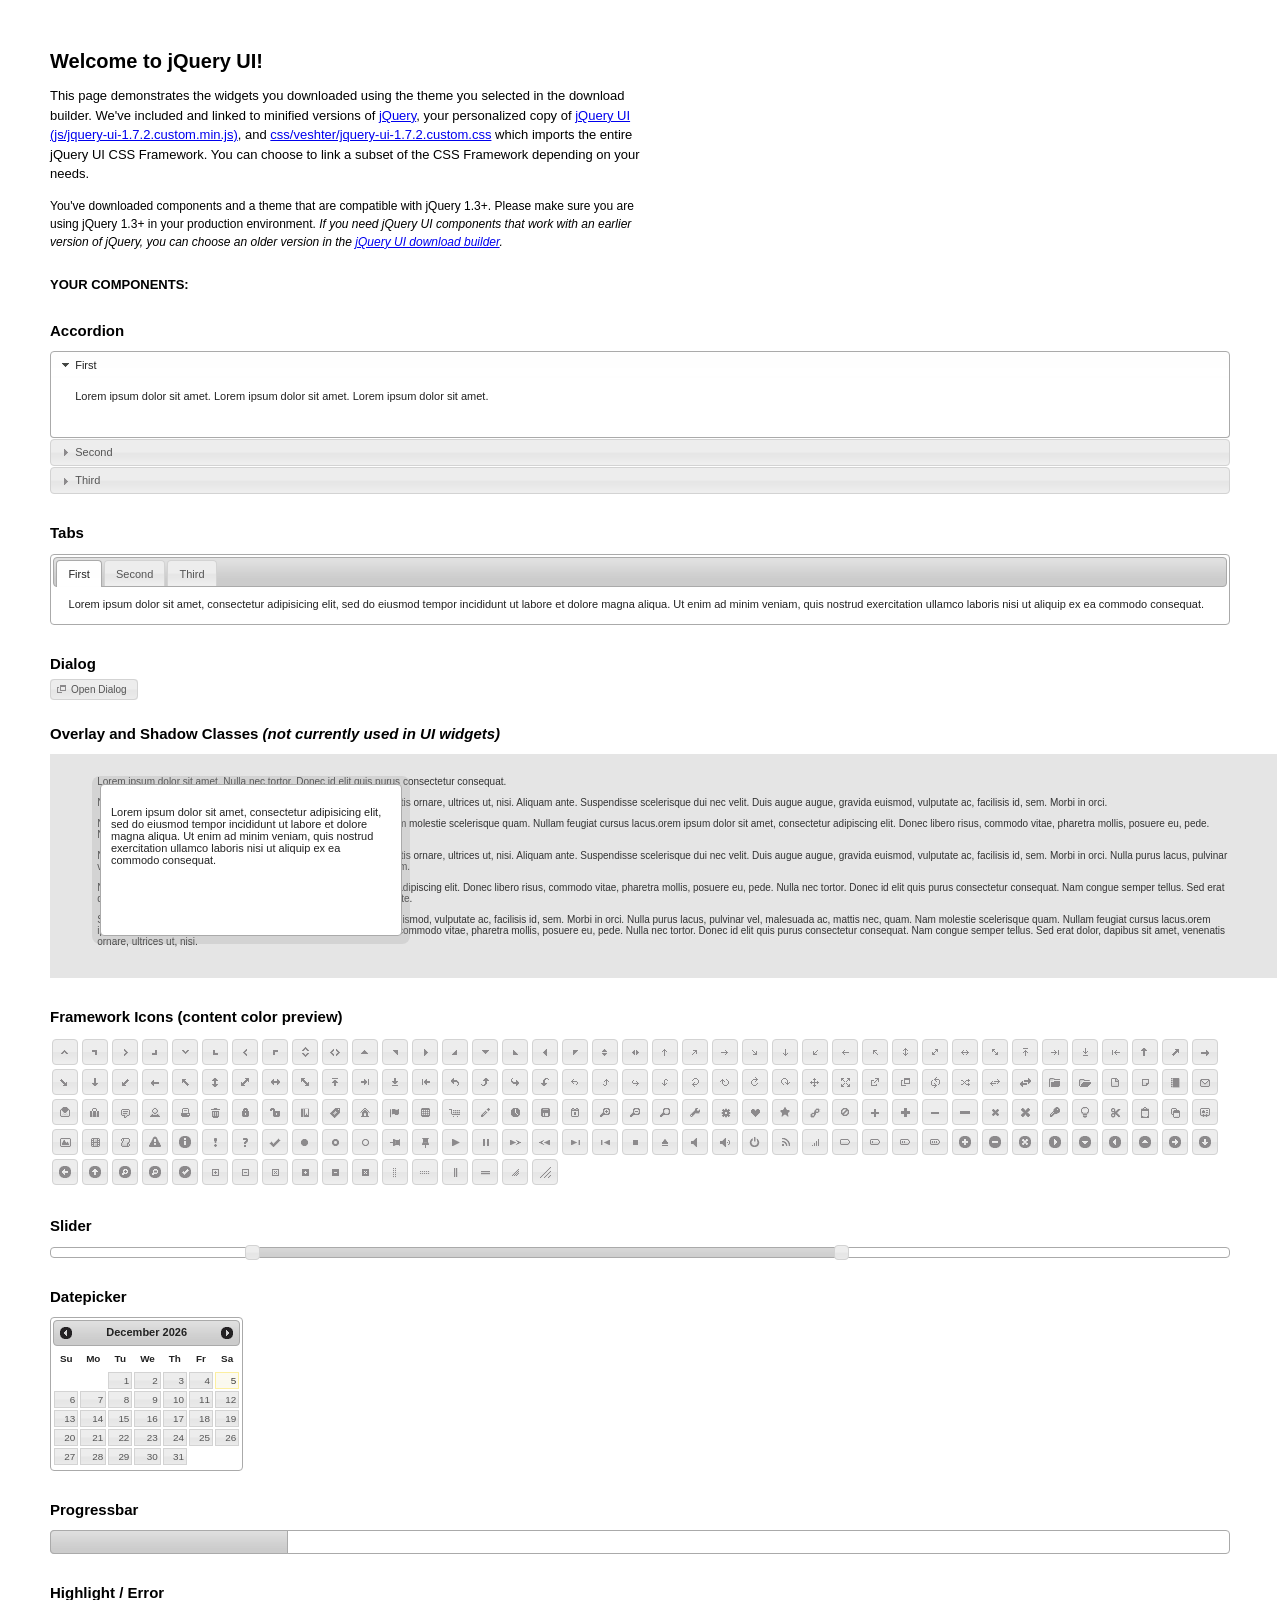
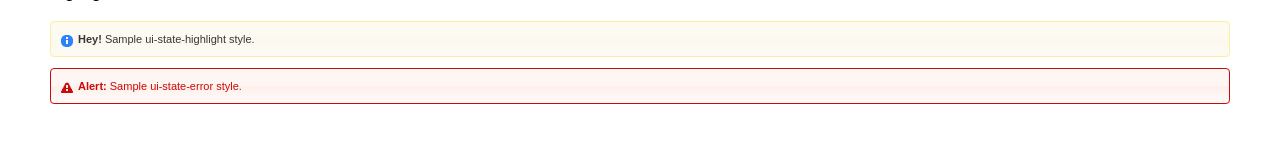
<file: default/ftp/content/static/jqueryUI/1.7.2/index.html>
<!DOCTYPE html>
<html>
	<head>
		<meta http-equiv="Content-Type" content="text/html; charset=iso-8859-1" />
		<title>jQuery UI Example Page</title>
		<link type="text/css" href="css/veshter/ui.jquery.css" rel="stylesheet" />	
		<script type="text/javascript" src="../../jquery-1.3.2.js"></script>
		<script type="text/javascript" src="ui.jquery.js"></script>
		<script type="text/javascript">
			$(function(){

				// Accordion
				$("#accordion").accordion({ header: "h3" });
	
				// Tabs
				$('#tabs').tabs();
	

				// Dialog			
				$('#dialog').dialog({
					autoOpen: false,
					width: 600,
					buttons: {
						"Ok": function() { 
							$(this).dialog("close"); 
						}, 
						"Cancel": function() { 
							$(this).dialog("close"); 
						} 
					}
				});
				
				// Dialog Link
				$('#dialog_link').click(function(){
					$('#dialog').dialog('open');
					return false;
				});

				// Datepicker
				$('#datepicker').datepicker({
					inline: true
				});
				
				// Slider
				$('#slider').slider({
					range: true,
					values: [17, 67]
				});
				
				// Progressbar
				$("#progressbar").progressbar({
					value: 20 
				});
				
				//hover states on the static widgets
				$('#dialog_link, ul#icons li').hover(
					function() { $(this).addClass('ui-state-hover'); }, 
					function() { $(this).removeClass('ui-state-hover'); }
				);
				
			});
		</script>
		<style type="text/css">
			/*demo page css*/
			body{ font: 62.5% "Trebuchet MS", sans-serif; margin: 50px;}
			.demoHeaders { margin-top: 2em; }
			#dialog_link {padding: .4em 1em .4em 20px;text-decoration: none;position: relative;}
			#dialog_link span.ui-icon {margin: 0 5px 0 0;position: absolute;left: .2em;top: 50%;margin-top: -8px;}
			ul#icons {margin: 0; padding: 0;}
			ul#icons li {margin: 2px; position: relative; padding: 4px 0; cursor: pointer; float: left;  list-style: none;}
			ul#icons span.ui-icon {float: left; margin: 0 4px;}
		</style>	
	</head>
	<body>
	<h1>Welcome to jQuery UI!</h1>
	<p style="font-size: 1.3em; line-height: 1.5; margin: 1em 0; width: 50%;">This page demonstrates the widgets you downloaded using the theme you selected in the download builder. We've included and linked to minified versions of <a href="js/jquery-1.4.2.min.js">jQuery</a>, your personalized copy of <a href="js/jquery-ui-1.7.2.custom.min.js">jQuery UI (js/jquery-ui-1.7.2.custom.min.js)</a>, and <a href="css/veshter/jquery-ui-1.7.2.custom.css">css/veshter/jquery-ui-1.7.2.custom.css</a> which imports the entire jQuery UI CSS Framework. You can choose to link a subset of the CSS Framework depending on your needs. </p>
	<p style="font-size: 1.2em; line-height: 1.5; margin: 1em 0; width: 50%;">You've downloaded components and a theme that are compatible with jQuery 1.3+. Please make sure you are using jQuery 1.3+ in your production environment. <em>If you need jQuery UI components that work with an earlier version of jQuery, you can choose an older version in the <a href="http://jqueryui.com/download">jQuery UI download builder</a>.</em></p>	

	<p style="font-weight: bold; margin: 2em 0 1em; font-size: 1.3em;">YOUR COMPONENTS:</p>
		
		<!-- Accordion -->
		<h2 class="demoHeaders">Accordion</h2>
		<div id="accordion">
			<div>
				<h3><a href="#">First</a></h3>
				<div>Lorem ipsum dolor sit amet. Lorem ipsum dolor sit amet. Lorem ipsum dolor sit amet.</div>
			</div>
			<div>
				<h3><a href="#">Second</a></h3>
				<div>Phasellus mattis tincidunt nibh.</div>
			</div>
			<div>
				<h3><a href="#">Third</a></h3>
				<div>Nam dui erat, auctor a, dignissim quis.</div>
			</div>
		</div>
	
		<!-- Tabs -->
		<h2 class="demoHeaders">Tabs</h2>
		<div id="tabs">
			<ul>
				<li><a href="#tabs-1">First</a></li>
				<li><a href="#tabs-2">Second</a></li>
				<li><a href="#tabs-3">Third</a></li>
			</ul>
			<div id="tabs-1">Lorem ipsum dolor sit amet, consectetur adipisicing elit, sed do eiusmod tempor incididunt ut labore et dolore magna aliqua. Ut enim ad minim veniam, quis nostrud exercitation ullamco laboris nisi ut aliquip ex ea commodo consequat.</div>
			<div id="tabs-2">Phasellus mattis tincidunt nibh. Cras orci urna, blandit id, pretium vel, aliquet ornare, felis. Maecenas scelerisque sem non nisl. Fusce sed lorem in enim dictum bibendum.</div>
			<div id="tabs-3">Nam dui erat, auctor a, dignissim quis, sollicitudin eu, felis. Pellentesque nisi urna, interdum eget, sagittis et, consequat vestibulum, lacus. Mauris porttitor ullamcorper augue.</div>
		</div>
	
		<!-- Dialog NOTE: Dialog is not generated by UI in this demo so it can be visually styled in themeroller-->
		<h2 class="demoHeaders">Dialog</h2>
		<p><a href="#" id="dialog_link" class="ui-state-default ui-corner-all"><span class="ui-icon ui-icon-newwin"></span>Open Dialog</a></p>
		
		
		<h2 class="demoHeaders">Overlay and Shadow Classes <em>(not currently used in UI widgets)</em></h2>
		<div style="position: relative; width: 96%; height: 200px; padding:1% 4%; overflow:hidden;" class="fakewindowcontain">
			<p>Lorem ipsum dolor sit amet,  Nulla nec tortor. Donec id elit quis purus consectetur consequat. </p><p>Nam congue semper tellus. Sed erat dolor, dapibus sit amet, venenatis ornare, ultrices ut, nisi. Aliquam ante. Suspendisse scelerisque dui nec velit. Duis augue augue, gravida euismod, vulputate ac, facilisis id, sem. Morbi in orci. </p><p>Nulla purus lacus, pulvinar vel, malesuada ac, mattis nec, quam. Nam molestie scelerisque quam. Nullam feugiat cursus lacus.orem ipsum dolor sit amet, consectetur adipiscing elit. Donec libero risus, commodo vitae, pharetra mollis, posuere eu, pede. Nulla nec tortor. Donec id elit quis purus consectetur consequat. </p><p>Nam congue semper tellus. Sed erat dolor, dapibus sit amet, venenatis ornare, ultrices ut, nisi. Aliquam ante. Suspendisse scelerisque dui nec velit. Duis augue augue, gravida euismod, vulputate ac, facilisis id, sem. Morbi in orci. Nulla purus lacus, pulvinar vel, malesuada ac, mattis nec, quam. Nam molestie scelerisque quam. </p><p>Nullam feugiat cursus lacus.orem ipsum dolor sit amet, consectetur adipiscing elit. Donec libero risus, commodo vitae, pharetra mollis, posuere eu, pede. Nulla nec tortor. Donec id elit quis purus consectetur consequat. Nam congue semper tellus. Sed erat dolor, dapibus sit amet, venenatis ornare, ultrices ut, nisi. Aliquam ante. </p><p>Suspendisse scelerisque dui nec velit. Duis augue augue, gravida euismod, vulputate ac, facilisis id, sem. Morbi in orci. Nulla purus lacus, pulvinar vel, malesuada ac, mattis nec, quam. Nam molestie scelerisque quam. Nullam feugiat cursus lacus.orem ipsum dolor sit amet, consectetur adipiscing elit. Donec libero risus, commodo vitae, pharetra mollis, posuere eu, pede. Nulla nec tortor. Donec id elit quis purus consectetur consequat. Nam congue semper tellus. Sed erat dolor, dapibus sit amet, venenatis ornare, ultrices ut, nisi. </p>
			
			<!-- ui-dialog -->
			<div class="ui-overlay"><div class="ui-widget-overlay"></div><div class="ui-widget-shadow ui-corner-all" style="width: 302px; height: 152px; position: absolute; left: 50px; top: 30px;"></div></div>
			<div style="position: absolute; width: 280px; height: 130px;left: 50px; top: 30px; padding: 10px;" class="ui-widget ui-widget-content ui-corner-all">
				<div class="ui-dialog-content ui-widget-content" style="background: none; border: 0;">
					<p>Lorem ipsum dolor sit amet, consectetur adipisicing elit, sed do eiusmod tempor incididunt ut labore et dolore magna aliqua. Ut enim ad minim veniam, quis nostrud exercitation ullamco laboris nisi ut aliquip ex ea commodo consequat.</p>
				</div>
			</div>
		
		</div>

		
		<!-- ui-dialog -->
		<div id="dialog" title="Dialog Title">
			<p>Lorem ipsum dolor sit amet, consectetur adipisicing elit, sed do eiusmod tempor incididunt ut labore et dolore magna aliqua. Ut enim ad minim veniam, quis nostrud exercitation ullamco laboris nisi ut aliquip ex ea commodo consequat.</p>
		</div>
			
				
				
		<h2 class="demoHeaders">Framework Icons (content color preview)</h2>
		<ul id="icons" class="ui-widget ui-helper-clearfix">
		
		<li class="ui-state-default ui-corner-all" title=".ui-icon-carat-1-n"><span class="ui-icon ui-icon-carat-1-n"></span></li>
		<li class="ui-state-default ui-corner-all" title=".ui-icon-carat-1-ne"><span class="ui-icon ui-icon-carat-1-ne"></span></li>
		<li class="ui-state-default ui-corner-all" title=".ui-icon-carat-1-e"><span class="ui-icon ui-icon-carat-1-e"></span></li>
		
		<li class="ui-state-default ui-corner-all" title=".ui-icon-carat-1-se"><span class="ui-icon ui-icon-carat-1-se"></span></li>
		<li class="ui-state-default ui-corner-all" title=".ui-icon-carat-1-s"><span class="ui-icon ui-icon-carat-1-s"></span></li>
		<li class="ui-state-default ui-corner-all" title=".ui-icon-carat-1-sw"><span class="ui-icon ui-icon-carat-1-sw"></span></li>
		<li class="ui-state-default ui-corner-all" title=".ui-icon-carat-1-w"><span class="ui-icon ui-icon-carat-1-w"></span></li>
		<li class="ui-state-default ui-corner-all" title=".ui-icon-carat-1-nw"><span class="ui-icon ui-icon-carat-1-nw"></span></li>
		<li class="ui-state-default ui-corner-all" title=".ui-icon-carat-2-n-s"><span class="ui-icon ui-icon-carat-2-n-s"></span></li>
		<li class="ui-state-default ui-corner-all" title=".ui-icon-carat-2-e-w"><span class="ui-icon ui-icon-carat-2-e-w"></span></li>
		<li class="ui-state-default ui-corner-all" title=".ui-icon-triangle-1-n"><span class="ui-icon ui-icon-triangle-1-n"></span></li>
		<li class="ui-state-default ui-corner-all" title=".ui-icon-triangle-1-ne"><span class="ui-icon ui-icon-triangle-1-ne"></span></li>
		
		<li class="ui-state-default ui-corner-all" title=".ui-icon-triangle-1-e"><span class="ui-icon ui-icon-triangle-1-e"></span></li>
		<li class="ui-state-default ui-corner-all" title=".ui-icon-triangle-1-se"><span class="ui-icon ui-icon-triangle-1-se"></span></li>
		<li class="ui-state-default ui-corner-all" title=".ui-icon-triangle-1-s"><span class="ui-icon ui-icon-triangle-1-s"></span></li>
		<li class="ui-state-default ui-corner-all" title=".ui-icon-triangle-1-sw"><span class="ui-icon ui-icon-triangle-1-sw"></span></li>
		<li class="ui-state-default ui-corner-all" title=".ui-icon-triangle-1-w"><span class="ui-icon ui-icon-triangle-1-w"></span></li>
		<li class="ui-state-default ui-corner-all" title=".ui-icon-triangle-1-nw"><span class="ui-icon ui-icon-triangle-1-nw"></span></li>
		<li class="ui-state-default ui-corner-all" title=".ui-icon-triangle-2-n-s"><span class="ui-icon ui-icon-triangle-2-n-s"></span></li>
		<li class="ui-state-default ui-corner-all" title=".ui-icon-triangle-2-e-w"><span class="ui-icon ui-icon-triangle-2-e-w"></span></li>
		<li class="ui-state-default ui-corner-all" title=".ui-icon-arrow-1-n"><span class="ui-icon ui-icon-arrow-1-n"></span></li>
		
		<li class="ui-state-default ui-corner-all" title=".ui-icon-arrow-1-ne"><span class="ui-icon ui-icon-arrow-1-ne"></span></li>
		<li class="ui-state-default ui-corner-all" title=".ui-icon-arrow-1-e"><span class="ui-icon ui-icon-arrow-1-e"></span></li>
		<li class="ui-state-default ui-corner-all" title=".ui-icon-arrow-1-se"><span class="ui-icon ui-icon-arrow-1-se"></span></li>
		<li class="ui-state-default ui-corner-all" title=".ui-icon-arrow-1-s"><span class="ui-icon ui-icon-arrow-1-s"></span></li>
		<li class="ui-state-default ui-corner-all" title=".ui-icon-arrow-1-sw"><span class="ui-icon ui-icon-arrow-1-sw"></span></li>
		<li class="ui-state-default ui-corner-all" title=".ui-icon-arrow-1-w"><span class="ui-icon ui-icon-arrow-1-w"></span></li>
		<li class="ui-state-default ui-corner-all" title=".ui-icon-arrow-1-nw"><span class="ui-icon ui-icon-arrow-1-nw"></span></li>
		<li class="ui-state-default ui-corner-all" title=".ui-icon-arrow-2-n-s"><span class="ui-icon ui-icon-arrow-2-n-s"></span></li>
		<li class="ui-state-default ui-corner-all" title=".ui-icon-arrow-2-ne-sw"><span class="ui-icon ui-icon-arrow-2-ne-sw"></span></li>
		
		<li class="ui-state-default ui-corner-all" title=".ui-icon-arrow-2-e-w"><span class="ui-icon ui-icon-arrow-2-e-w"></span></li>
		<li class="ui-state-default ui-corner-all" title=".ui-icon-arrow-2-se-nw"><span class="ui-icon ui-icon-arrow-2-se-nw"></span></li>
		<li class="ui-state-default ui-corner-all" title=".ui-icon-arrowstop-1-n"><span class="ui-icon ui-icon-arrowstop-1-n"></span></li>
		<li class="ui-state-default ui-corner-all" title=".ui-icon-arrowstop-1-e"><span class="ui-icon ui-icon-arrowstop-1-e"></span></li>
		<li class="ui-state-default ui-corner-all" title=".ui-icon-arrowstop-1-s"><span class="ui-icon ui-icon-arrowstop-1-s"></span></li>
		<li class="ui-state-default ui-corner-all" title=".ui-icon-arrowstop-1-w"><span class="ui-icon ui-icon-arrowstop-1-w"></span></li>
		<li class="ui-state-default ui-corner-all" title=".ui-icon-arrowthick-1-n"><span class="ui-icon ui-icon-arrowthick-1-n"></span></li>
		<li class="ui-state-default ui-corner-all" title=".ui-icon-arrowthick-1-ne"><span class="ui-icon ui-icon-arrowthick-1-ne"></span></li>
		<li class="ui-state-default ui-corner-all" title=".ui-icon-arrowthick-1-e"><span class="ui-icon ui-icon-arrowthick-1-e"></span></li>
		
		<li class="ui-state-default ui-corner-all" title=".ui-icon-arrowthick-1-se"><span class="ui-icon ui-icon-arrowthick-1-se"></span></li>
		<li class="ui-state-default ui-corner-all" title=".ui-icon-arrowthick-1-s"><span class="ui-icon ui-icon-arrowthick-1-s"></span></li>
		<li class="ui-state-default ui-corner-all" title=".ui-icon-arrowthick-1-sw"><span class="ui-icon ui-icon-arrowthick-1-sw"></span></li>
		<li class="ui-state-default ui-corner-all" title=".ui-icon-arrowthick-1-w"><span class="ui-icon ui-icon-arrowthick-1-w"></span></li>
		<li class="ui-state-default ui-corner-all" title=".ui-icon-arrowthick-1-nw"><span class="ui-icon ui-icon-arrowthick-1-nw"></span></li>
		<li class="ui-state-default ui-corner-all" title=".ui-icon-arrowthick-2-n-s"><span class="ui-icon ui-icon-arrowthick-2-n-s"></span></li>
		<li class="ui-state-default ui-corner-all" title=".ui-icon-arrowthick-2-ne-sw"><span class="ui-icon ui-icon-arrowthick-2-ne-sw"></span></li>
		<li class="ui-state-default ui-corner-all" title=".ui-icon-arrowthick-2-e-w"><span class="ui-icon ui-icon-arrowthick-2-e-w"></span></li>
		<li class="ui-state-default ui-corner-all" title=".ui-icon-arrowthick-2-se-nw"><span class="ui-icon ui-icon-arrowthick-2-se-nw"></span></li>
		
		<li class="ui-state-default ui-corner-all" title=".ui-icon-arrowthickstop-1-n"><span class="ui-icon ui-icon-arrowthickstop-1-n"></span></li>
		<li class="ui-state-default ui-corner-all" title=".ui-icon-arrowthickstop-1-e"><span class="ui-icon ui-icon-arrowthickstop-1-e"></span></li>
		<li class="ui-state-default ui-corner-all" title=".ui-icon-arrowthickstop-1-s"><span class="ui-icon ui-icon-arrowthickstop-1-s"></span></li>
		<li class="ui-state-default ui-corner-all" title=".ui-icon-arrowthickstop-1-w"><span class="ui-icon ui-icon-arrowthickstop-1-w"></span></li>
		<li class="ui-state-default ui-corner-all" title=".ui-icon-arrowreturnthick-1-w"><span class="ui-icon ui-icon-arrowreturnthick-1-w"></span></li>
		<li class="ui-state-default ui-corner-all" title=".ui-icon-arrowreturnthick-1-n"><span class="ui-icon ui-icon-arrowreturnthick-1-n"></span></li>
		<li class="ui-state-default ui-corner-all" title=".ui-icon-arrowreturnthick-1-e"><span class="ui-icon ui-icon-arrowreturnthick-1-e"></span></li>
		<li class="ui-state-default ui-corner-all" title=".ui-icon-arrowreturnthick-1-s"><span class="ui-icon ui-icon-arrowreturnthick-1-s"></span></li>
		<li class="ui-state-default ui-corner-all" title=".ui-icon-arrowreturn-1-w"><span class="ui-icon ui-icon-arrowreturn-1-w"></span></li>
		
		<li class="ui-state-default ui-corner-all" title=".ui-icon-arrowreturn-1-n"><span class="ui-icon ui-icon-arrowreturn-1-n"></span></li>
		<li class="ui-state-default ui-corner-all" title=".ui-icon-arrowreturn-1-e"><span class="ui-icon ui-icon-arrowreturn-1-e"></span></li>
		<li class="ui-state-default ui-corner-all" title=".ui-icon-arrowreturn-1-s"><span class="ui-icon ui-icon-arrowreturn-1-s"></span></li>
		<li class="ui-state-default ui-corner-all" title=".ui-icon-arrowrefresh-1-w"><span class="ui-icon ui-icon-arrowrefresh-1-w"></span></li>
		<li class="ui-state-default ui-corner-all" title=".ui-icon-arrowrefresh-1-n"><span class="ui-icon ui-icon-arrowrefresh-1-n"></span></li>
		<li class="ui-state-default ui-corner-all" title=".ui-icon-arrowrefresh-1-e"><span class="ui-icon ui-icon-arrowrefresh-1-e"></span></li>
		<li class="ui-state-default ui-corner-all" title=".ui-icon-arrowrefresh-1-s"><span class="ui-icon ui-icon-arrowrefresh-1-s"></span></li>
		<li class="ui-state-default ui-corner-all" title=".ui-icon-arrow-4"><span class="ui-icon ui-icon-arrow-4"></span></li>
		<li class="ui-state-default ui-corner-all" title=".ui-icon-arrow-4-diag"><span class="ui-icon ui-icon-arrow-4-diag"></span></li>
		
		<li class="ui-state-default ui-corner-all" title=".ui-icon-extlink"><span class="ui-icon ui-icon-extlink"></span></li>
		<li class="ui-state-default ui-corner-all" title=".ui-icon-newwin"><span class="ui-icon ui-icon-newwin"></span></li>
		<li class="ui-state-default ui-corner-all" title=".ui-icon-refresh"><span class="ui-icon ui-icon-refresh"></span></li>
		<li class="ui-state-default ui-corner-all" title=".ui-icon-shuffle"><span class="ui-icon ui-icon-shuffle"></span></li>
		<li class="ui-state-default ui-corner-all" title=".ui-icon-transfer-e-w"><span class="ui-icon ui-icon-transfer-e-w"></span></li>
		<li class="ui-state-default ui-corner-all" title=".ui-icon-transferthick-e-w"><span class="ui-icon ui-icon-transferthick-e-w"></span></li>
		<li class="ui-state-default ui-corner-all" title=".ui-icon-folder-collapsed"><span class="ui-icon ui-icon-folder-collapsed"></span></li>
		<li class="ui-state-default ui-corner-all" title=".ui-icon-folder-open"><span class="ui-icon ui-icon-folder-open"></span></li>
		<li class="ui-state-default ui-corner-all" title=".ui-icon-document"><span class="ui-icon ui-icon-document"></span></li>
		
		<li class="ui-state-default ui-corner-all" title=".ui-icon-document-b"><span class="ui-icon ui-icon-document-b"></span></li>
		<li class="ui-state-default ui-corner-all" title=".ui-icon-note"><span class="ui-icon ui-icon-note"></span></li>
		<li class="ui-state-default ui-corner-all" title=".ui-icon-mail-closed"><span class="ui-icon ui-icon-mail-closed"></span></li>
		<li class="ui-state-default ui-corner-all" title=".ui-icon-mail-open"><span class="ui-icon ui-icon-mail-open"></span></li>
		<li class="ui-state-default ui-corner-all" title=".ui-icon-suitcase"><span class="ui-icon ui-icon-suitcase"></span></li>
		<li class="ui-state-default ui-corner-all" title=".ui-icon-comment"><span class="ui-icon ui-icon-comment"></span></li>
		<li class="ui-state-default ui-corner-all" title=".ui-icon-person"><span class="ui-icon ui-icon-person"></span></li>
		<li class="ui-state-default ui-corner-all" title=".ui-icon-print"><span class="ui-icon ui-icon-print"></span></li>
		<li class="ui-state-default ui-corner-all" title=".ui-icon-trash"><span class="ui-icon ui-icon-trash"></span></li>
		
		<li class="ui-state-default ui-corner-all" title=".ui-icon-locked"><span class="ui-icon ui-icon-locked"></span></li>
		<li class="ui-state-default ui-corner-all" title=".ui-icon-unlocked"><span class="ui-icon ui-icon-unlocked"></span></li>
		<li class="ui-state-default ui-corner-all" title=".ui-icon-bookmark"><span class="ui-icon ui-icon-bookmark"></span></li>
		<li class="ui-state-default ui-corner-all" title=".ui-icon-tag"><span class="ui-icon ui-icon-tag"></span></li>
		<li class="ui-state-default ui-corner-all" title=".ui-icon-home"><span class="ui-icon ui-icon-home"></span></li>
		<li class="ui-state-default ui-corner-all" title=".ui-icon-flag"><span class="ui-icon ui-icon-flag"></span></li>
		<li class="ui-state-default ui-corner-all" title=".ui-icon-calculator"><span class="ui-icon ui-icon-calculator"></span></li>
		<li class="ui-state-default ui-corner-all" title=".ui-icon-cart"><span class="ui-icon ui-icon-cart"></span></li>
		<li class="ui-state-default ui-corner-all" title=".ui-icon-pencil"><span class="ui-icon ui-icon-pencil"></span></li>
		
		<li class="ui-state-default ui-corner-all" title=".ui-icon-clock"><span class="ui-icon ui-icon-clock"></span></li>
		<li class="ui-state-default ui-corner-all" title=".ui-icon-disk"><span class="ui-icon ui-icon-disk"></span></li>
		<li class="ui-state-default ui-corner-all" title=".ui-icon-calendar"><span class="ui-icon ui-icon-calendar"></span></li>
		<li class="ui-state-default ui-corner-all" title=".ui-icon-zoomin"><span class="ui-icon ui-icon-zoomin"></span></li>
		<li class="ui-state-default ui-corner-all" title=".ui-icon-zoomout"><span class="ui-icon ui-icon-zoomout"></span></li>
		<li class="ui-state-default ui-corner-all" title=".ui-icon-search"><span class="ui-icon ui-icon-search"></span></li>
		<li class="ui-state-default ui-corner-all" title=".ui-icon-wrench"><span class="ui-icon ui-icon-wrench"></span></li>
		<li class="ui-state-default ui-corner-all" title=".ui-icon-gear"><span class="ui-icon ui-icon-gear"></span></li>
		<li class="ui-state-default ui-corner-all" title=".ui-icon-heart"><span class="ui-icon ui-icon-heart"></span></li>
		
		<li class="ui-state-default ui-corner-all" title=".ui-icon-star"><span class="ui-icon ui-icon-star"></span></li>
		<li class="ui-state-default ui-corner-all" title=".ui-icon-link"><span class="ui-icon ui-icon-link"></span></li>
		<li class="ui-state-default ui-corner-all" title=".ui-icon-cancel"><span class="ui-icon ui-icon-cancel"></span></li>
		<li class="ui-state-default ui-corner-all" title=".ui-icon-plus"><span class="ui-icon ui-icon-plus"></span></li>
		<li class="ui-state-default ui-corner-all" title=".ui-icon-plusthick"><span class="ui-icon ui-icon-plusthick"></span></li>
		<li class="ui-state-default ui-corner-all" title=".ui-icon-minus"><span class="ui-icon ui-icon-minus"></span></li>
		<li class="ui-state-default ui-corner-all" title=".ui-icon-minusthick"><span class="ui-icon ui-icon-minusthick"></span></li>
		<li class="ui-state-default ui-corner-all" title=".ui-icon-close"><span class="ui-icon ui-icon-close"></span></li>
		<li class="ui-state-default ui-corner-all" title=".ui-icon-closethick"><span class="ui-icon ui-icon-closethick"></span></li>
		
		<li class="ui-state-default ui-corner-all" title=".ui-icon-key"><span class="ui-icon ui-icon-key"></span></li>
		<li class="ui-state-default ui-corner-all" title=".ui-icon-lightbulb"><span class="ui-icon ui-icon-lightbulb"></span></li>
		<li class="ui-state-default ui-corner-all" title=".ui-icon-scissors"><span class="ui-icon ui-icon-scissors"></span></li>
		<li class="ui-state-default ui-corner-all" title=".ui-icon-clipboard"><span class="ui-icon ui-icon-clipboard"></span></li>
		<li class="ui-state-default ui-corner-all" title=".ui-icon-copy"><span class="ui-icon ui-icon-copy"></span></li>
		<li class="ui-state-default ui-corner-all" title=".ui-icon-contact"><span class="ui-icon ui-icon-contact"></span></li>
		<li class="ui-state-default ui-corner-all" title=".ui-icon-image"><span class="ui-icon ui-icon-image"></span></li>
		<li class="ui-state-default ui-corner-all" title=".ui-icon-video"><span class="ui-icon ui-icon-video"></span></li>
		<li class="ui-state-default ui-corner-all" title=".ui-icon-script"><span class="ui-icon ui-icon-script"></span></li>
		<li class="ui-state-default ui-corner-all" title=".ui-icon-alert"><span class="ui-icon ui-icon-alert"></span></li>
		
		<li class="ui-state-default ui-corner-all" title=".ui-icon-info"><span class="ui-icon ui-icon-info"></span></li>
		<li class="ui-state-default ui-corner-all" title=".ui-icon-notice"><span class="ui-icon ui-icon-notice"></span></li>
		<li class="ui-state-default ui-corner-all" title=".ui-icon-help"><span class="ui-icon ui-icon-help"></span></li>
		<li class="ui-state-default ui-corner-all" title=".ui-icon-check"><span class="ui-icon ui-icon-check"></span></li>
		<li class="ui-state-default ui-corner-all" title=".ui-icon-bullet"><span class="ui-icon ui-icon-bullet"></span></li>
		<li class="ui-state-default ui-corner-all" title=".ui-icon-radio-off"><span class="ui-icon ui-icon-radio-off"></span></li>
		<li class="ui-state-default ui-corner-all" title=".ui-icon-radio-on"><span class="ui-icon ui-icon-radio-on"></span></li>
		<li class="ui-state-default ui-corner-all" title=".ui-icon-pin-w"><span class="ui-icon ui-icon-pin-w"></span></li>
		<li class="ui-state-default ui-corner-all" title=".ui-icon-pin-s"><span class="ui-icon ui-icon-pin-s"></span></li>
		<li class="ui-state-default ui-corner-all" title=".ui-icon-play"><span class="ui-icon ui-icon-play"></span></li>
		<li class="ui-state-default ui-corner-all" title=".ui-icon-pause"><span class="ui-icon ui-icon-pause"></span></li>
		
		<li class="ui-state-default ui-corner-all" title=".ui-icon-seek-next"><span class="ui-icon ui-icon-seek-next"></span></li>
		<li class="ui-state-default ui-corner-all" title=".ui-icon-seek-prev"><span class="ui-icon ui-icon-seek-prev"></span></li>
		<li class="ui-state-default ui-corner-all" title=".ui-icon-seek-end"><span class="ui-icon ui-icon-seek-end"></span></li>
		<li class="ui-state-default ui-corner-all" title=".ui-icon-seek-first"><span class="ui-icon ui-icon-seek-first"></span></li>
		<li class="ui-state-default ui-corner-all" title=".ui-icon-stop"><span class="ui-icon ui-icon-stop"></span></li>
		<li class="ui-state-default ui-corner-all" title=".ui-icon-eject"><span class="ui-icon ui-icon-eject"></span></li>
		<li class="ui-state-default ui-corner-all" title=".ui-icon-volume-off"><span class="ui-icon ui-icon-volume-off"></span></li>
		<li class="ui-state-default ui-corner-all" title=".ui-icon-volume-on"><span class="ui-icon ui-icon-volume-on"></span></li>
		<li class="ui-state-default ui-corner-all" title=".ui-icon-power"><span class="ui-icon ui-icon-power"></span></li>
		
		<li class="ui-state-default ui-corner-all" title=".ui-icon-signal-diag"><span class="ui-icon ui-icon-signal-diag"></span></li>
		<li class="ui-state-default ui-corner-all" title=".ui-icon-signal"><span class="ui-icon ui-icon-signal"></span></li>
		<li class="ui-state-default ui-corner-all" title=".ui-icon-battery-0"><span class="ui-icon ui-icon-battery-0"></span></li>
		<li class="ui-state-default ui-corner-all" title=".ui-icon-battery-1"><span class="ui-icon ui-icon-battery-1"></span></li>
		<li class="ui-state-default ui-corner-all" title=".ui-icon-battery-2"><span class="ui-icon ui-icon-battery-2"></span></li>
		<li class="ui-state-default ui-corner-all" title=".ui-icon-battery-3"><span class="ui-icon ui-icon-battery-3"></span></li>
		<li class="ui-state-default ui-corner-all" title=".ui-icon-circle-plus"><span class="ui-icon ui-icon-circle-plus"></span></li>
		<li class="ui-state-default ui-corner-all" title=".ui-icon-circle-minus"><span class="ui-icon ui-icon-circle-minus"></span></li>
		<li class="ui-state-default ui-corner-all" title=".ui-icon-circle-close"><span class="ui-icon ui-icon-circle-close"></span></li>
		
		<li class="ui-state-default ui-corner-all" title=".ui-icon-circle-triangle-e"><span class="ui-icon ui-icon-circle-triangle-e"></span></li>
		<li class="ui-state-default ui-corner-all" title=".ui-icon-circle-triangle-s"><span class="ui-icon ui-icon-circle-triangle-s"></span></li>
		<li class="ui-state-default ui-corner-all" title=".ui-icon-circle-triangle-w"><span class="ui-icon ui-icon-circle-triangle-w"></span></li>
		<li class="ui-state-default ui-corner-all" title=".ui-icon-circle-triangle-n"><span class="ui-icon ui-icon-circle-triangle-n"></span></li>
		<li class="ui-state-default ui-corner-all" title=".ui-icon-circle-arrow-e"><span class="ui-icon ui-icon-circle-arrow-e"></span></li>
		<li class="ui-state-default ui-corner-all" title=".ui-icon-circle-arrow-s"><span class="ui-icon ui-icon-circle-arrow-s"></span></li>
		<li class="ui-state-default ui-corner-all" title=".ui-icon-circle-arrow-w"><span class="ui-icon ui-icon-circle-arrow-w"></span></li>
		<li class="ui-state-default ui-corner-all" title=".ui-icon-circle-arrow-n"><span class="ui-icon ui-icon-circle-arrow-n"></span></li>
		<li class="ui-state-default ui-corner-all" title=".ui-icon-circle-zoomin"><span class="ui-icon ui-icon-circle-zoomin"></span></li>
		
		<li class="ui-state-default ui-corner-all" title=".ui-icon-circle-zoomout"><span class="ui-icon ui-icon-circle-zoomout"></span></li>
		<li class="ui-state-default ui-corner-all" title=".ui-icon-circle-check"><span class="ui-icon ui-icon-circle-check"></span></li>
		<li class="ui-state-default ui-corner-all" title=".ui-icon-circlesmall-plus"><span class="ui-icon ui-icon-circlesmall-plus"></span></li>
		<li class="ui-state-default ui-corner-all" title=".ui-icon-circlesmall-minus"><span class="ui-icon ui-icon-circlesmall-minus"></span></li>
		<li class="ui-state-default ui-corner-all" title=".ui-icon-circlesmall-close"><span class="ui-icon ui-icon-circlesmall-close"></span></li>
		<li class="ui-state-default ui-corner-all" title=".ui-icon-squaresmall-plus"><span class="ui-icon ui-icon-squaresmall-plus"></span></li>
		<li class="ui-state-default ui-corner-all" title=".ui-icon-squaresmall-minus"><span class="ui-icon ui-icon-squaresmall-minus"></span></li>
		<li class="ui-state-default ui-corner-all" title=".ui-icon-squaresmall-close"><span class="ui-icon ui-icon-squaresmall-close"></span></li>
		<li class="ui-state-default ui-corner-all" title=".ui-icon-grip-dotted-vertical"><span class="ui-icon ui-icon-grip-dotted-vertical"></span></li>
		
		<li class="ui-state-default ui-corner-all" title=".ui-icon-grip-dotted-horizontal"><span class="ui-icon ui-icon-grip-dotted-horizontal"></span></li>
		<li class="ui-state-default ui-corner-all" title=".ui-icon-grip-solid-vertical"><span class="ui-icon ui-icon-grip-solid-vertical"></span></li>
		<li class="ui-state-default ui-corner-all" title=".ui-icon-grip-solid-horizontal"><span class="ui-icon ui-icon-grip-solid-horizontal"></span></li>
		<li class="ui-state-default ui-corner-all" title=".ui-icon-gripsmall-diagonal-se"><span class="ui-icon ui-icon-gripsmall-diagonal-se"></span></li>
		<li class="ui-state-default ui-corner-all" title=".ui-icon-grip-diagonal-se"><span class="ui-icon ui-icon-grip-diagonal-se"></span></li>
		</ul>

	
		<!-- Slider -->
		<h2 class="demoHeaders">Slider</h2>
		<div id="slider"></div>
	
		<!-- Datepicker -->
		<h2 class="demoHeaders">Datepicker</h2>
		<div id="datepicker"></div>
	
		<!-- Progressbar -->
		<h2 class="demoHeaders">Progressbar</h2>	
		<div id="progressbar"></div>
			
		<!-- Highlight / Error -->
		<h2 class="demoHeaders">Highlight / Error</h2>
		<div class="ui-widget">
			<div class="ui-state-highlight ui-corner-all" style="margin-top: 20px; padding: 0 .7em;"> 
				<p><span class="ui-icon ui-icon-info" style="float: left; margin-right: .3em;"></span>
				<strong>Hey!</strong> Sample ui-state-highlight style.</p>
			</div>
		</div>
		<br/>
		<div class="ui-widget">
			<div class="ui-state-error ui-corner-all" style="padding: 0 .7em;"> 
				<p><span class="ui-icon ui-icon-alert" style="float: left; margin-right: .3em;"></span> 
				<strong>Alert:</strong> Sample ui-state-error style.</p>
			</div>
		</div>

	</body>
</html>
</file>
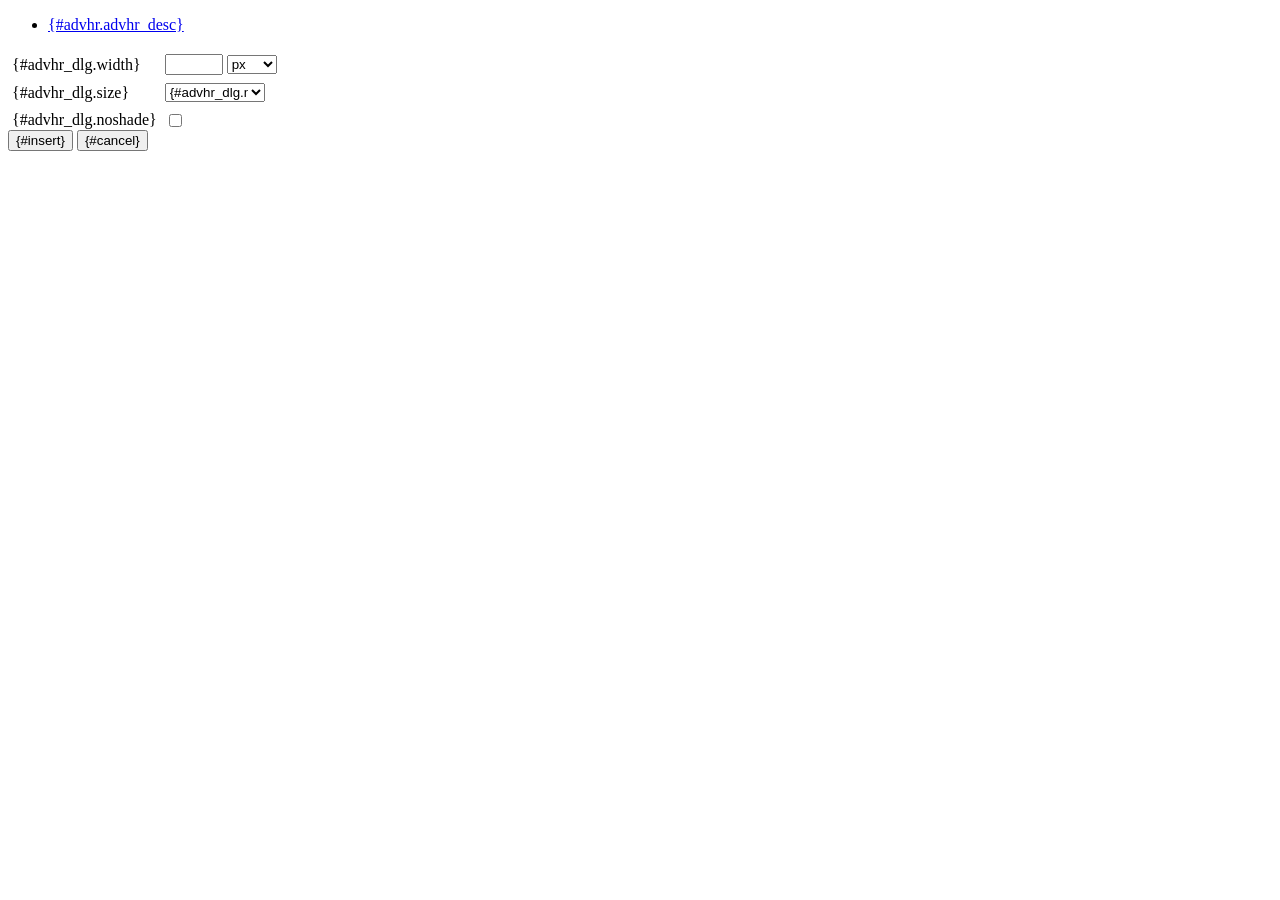
<file: default/ftp/content/static/tinymce/3.4.9/plugins/advhr/rule.htm>
<!DOCTYPE html PUBLIC "-//W3C//DTD XHTML 1.0 Strict//EN" "http://www.w3.org/TR/xhtml1/DTD/xhtml1-strict.dtd">
<html xmlns="http://www.w3.org/1999/xhtml">
<head>
	<title>{#advhr.advhr_desc}</title>
	<script type="text/javascript" src="../../tiny_mce_popup.js"></script>
	<script type="text/javascript" src="js/rule.js"></script>
	<script type="text/javascript" src="../../utils/mctabs.js"></script>
	<script type="text/javascript" src="../../utils/form_utils.js"></script>
	<link href="css/advhr.css" rel="stylesheet" type="text/css" />
</head>
<body role="application">
<form onsubmit="AdvHRDialog.update();return false;" action="#">
	<div class="tabs">
		<ul>
			<li id="general_tab" class="current" aria-controls="general_panel"><span><a href="javascript:mcTabs.displayTab('general_tab','general_panel');" onmousedown="return false;">{#advhr.advhr_desc}</a></span></li>
		</ul>
	</div>

	<div class="panel_wrapper">
		<div id="general_panel" class="panel current">
			<table role="presentation" border="0" cellpadding="4" cellspacing="0">
					<tr role="group" aria-labelledby="width_label">
						<td><label id="width_label" for="width">{#advhr_dlg.width}</label></td>
						<td class="nowrap">
							<input id="width" name="width" type="text" value="" class="mceFocus" />
							<span style="display:none;" id="width_unit_label">{#advhr_dlg.widthunits}</span>
							<select name="width2" id="width2" aria-labelledby="width_unit_label">
								<option value="">px</option>
								<option value="%">%</option>
							</select>
						</td>
					</tr>
					<tr>
						<td><label for="size">{#advhr_dlg.size}</label></td>
						<td><select id="size" name="size">
							<option value="">{#advhr_dlg.normal}</option>
							<option value="1">1</option>
							<option value="2">2</option>
							<option value="3">3</option>
							<option value="4">4</option>
							<option value="5">5</option>
						</select></td>
					</tr>
					<tr>
						<td><label for="noshade">{#advhr_dlg.noshade}</label></td>
						<td><input type="checkbox" name="noshade" id="noshade" class="radio" /></td>
					</tr>
			</table>
		</div>
	</div>

	<div class="mceActionPanel">
		<input type="submit" id="insert" name="insert" value="{#insert}" />
		<input type="button" id="cancel" name="cancel" value="{#cancel}" onclick="tinyMCEPopup.close();" />
	</div>
</form>
</body>
</html>
</file>
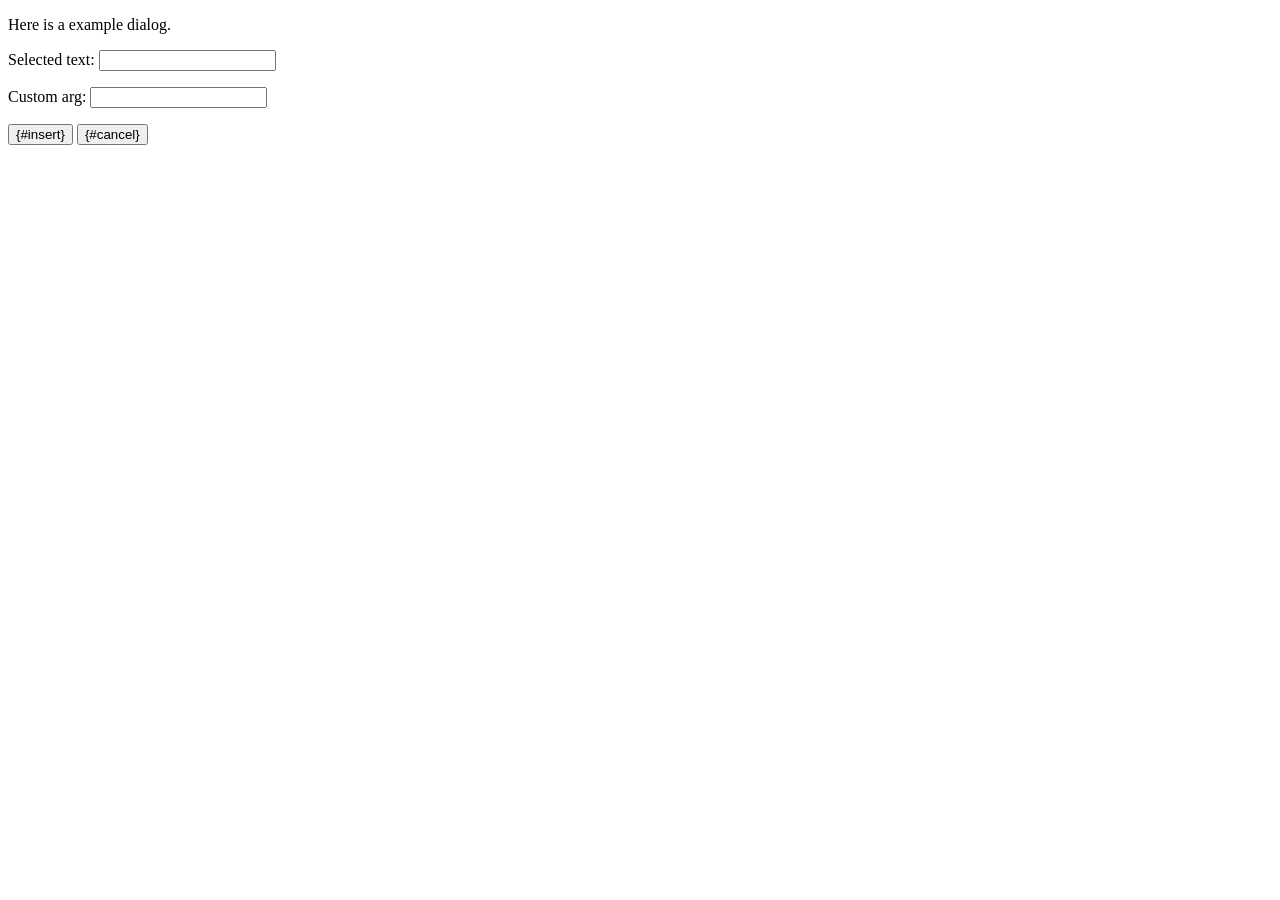
<file: default/ftp/content/static/tinymce/3.4.9/plugins/example/dialog.htm>
<!DOCTYPE html PUBLIC "-//W3C//DTD XHTML 1.0 Strict//EN" "http://www.w3.org/TR/xhtml1/DTD/xhtml1-strict.dtd">
<html xmlns="http://www.w3.org/1999/xhtml">
<head>
	<title>{#example_dlg.title}</title>
	<script type="text/javascript" src="../../tiny_mce_popup.js"></script>
	<script type="text/javascript" src="js/dialog.js"></script>
</head>
<body>

<form onsubmit="ExampleDialog.insert();return false;" action="#">
	<p>Here is a example dialog.</p>
	<p>Selected text: <input id="someval" name="someval" type="text" class="text" /></p>
	<p>Custom arg: <input id="somearg" name="somearg" type="text" class="text" /></p>

	<div class="mceActionPanel">
		<input type="button" id="insert" name="insert" value="{#insert}" onclick="ExampleDialog.insert();" />
		<input type="button" id="cancel" name="cancel" value="{#cancel}" onclick="tinyMCEPopup.close();" />
	</div>
</form>

</body>
</html>
</file>
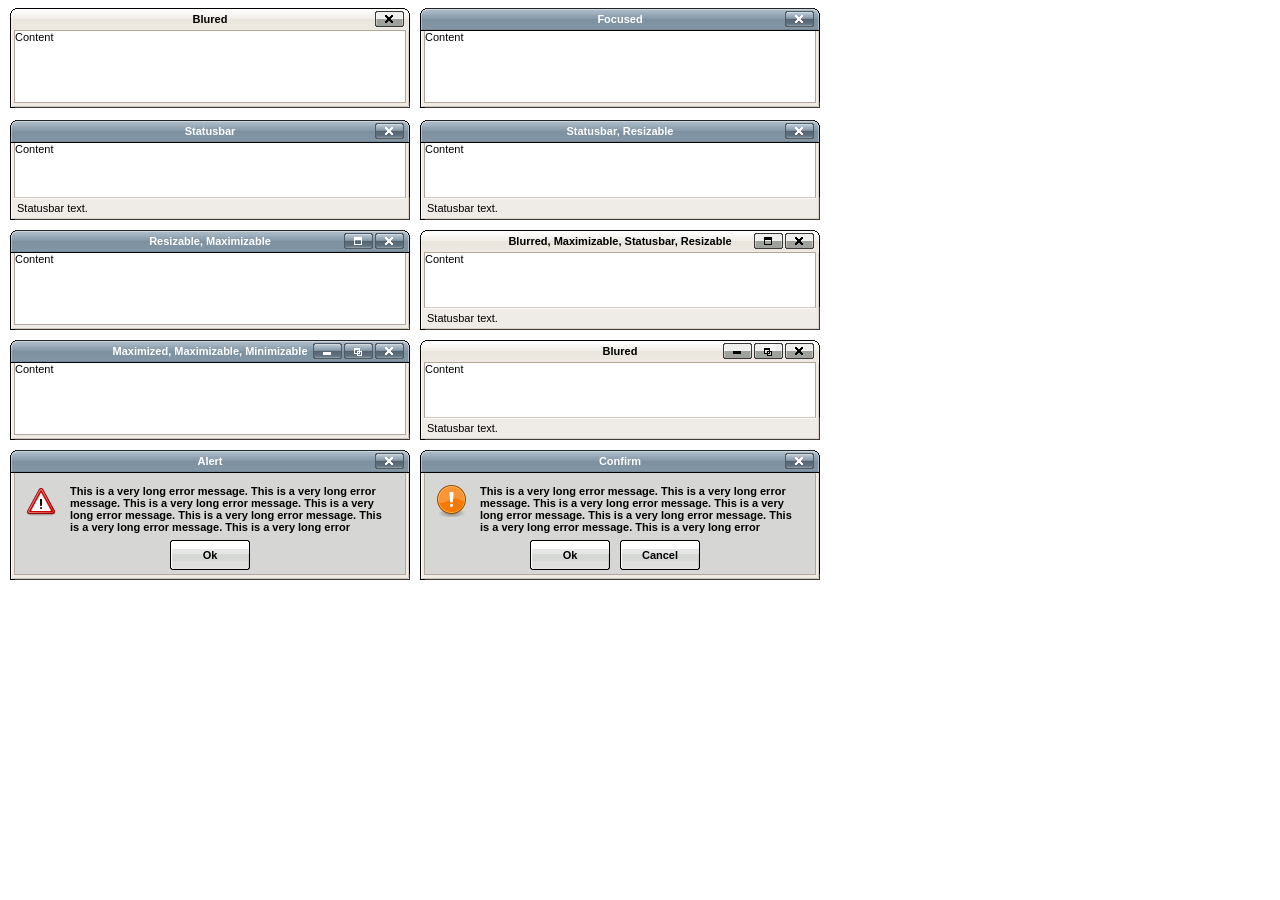
<file: default/ftp/content/static/tinymce/3.4.9/plugins/inlinepopups/template.htm>
<!-- <!DOCTYPE html PUBLIC "-//W3C//DTD XHTML 1.0 Strict//EN" "http://www.w3.org/TR/xhtml1/DTD/xhtml1-strict.dtd"> -->
<html xmlns="http://www.w3.org/1999/xhtml">
<head>
<title>Template for dialogs</title>
<link rel="stylesheet" type="text/css" href="skins/clearlooks2/window.css" />
</head>
<body>

<div class="mceEditor">
	<div class="clearlooks2" style="width:400px; height:100px; left:10px;">
		<div class="mceWrapper">
			<div class="mceTop">
				<div class="mceLeft"></div>
				<div class="mceCenter"></div>
				<div class="mceRight"></div>
				<span>Blured</span>
			</div>

			<div class="mceMiddle">
				<div class="mceLeft"></div>
				<span>Content</span>
				<div class="mceRight"></div>
			</div>

			<div class="mceBottom">
				<div class="mceLeft"></div>
				<div class="mceCenter"></div>
				<div class="mceRight"></div>
				<span>Statusbar text.</span>
			</div>

			<a class="mceMove" href="#"></a>
			<a class="mceMin" href="#"></a>
			<a class="mceMax" href="#"></a>
			<a class="mceMed" href="#"></a>
			<a class="mceClose" href="#"></a>
			<a class="mceResize mceResizeN" href="#"></a>
			<a class="mceResize mceResizeS" href="#"></a>
			<a class="mceResize mceResizeW" href="#"></a>
			<a class="mceResize mceResizeE" href="#"></a>
			<a class="mceResize mceResizeNW" href="#"></a>
			<a class="mceResize mceResizeNE" href="#"></a>
			<a class="mceResize mceResizeSW" href="#"></a>
			<a class="mceResize mceResizeSE" href="#"></a>
		</div>
	</div>

	<div class="clearlooks2" style="width:400px; height:100px; left:420px;">
		<div class="mceWrapper mceMovable mceFocus">
			<div class="mceTop">
				<div class="mceLeft"></div>
				<div class="mceCenter"></div>
				<div class="mceRight"></div>
				<span>Focused</span>
			</div>

			<div class="mceMiddle">
				<div class="mceLeft"></div>
				<span>Content</span>
				<div class="mceRight"></div>
			</div>

			<div class="mceBottom">
				<div class="mceLeft"></div>
				<div class="mceCenter"></div>
				<div class="mceRight"></div>
				<span>Statusbar text.</span>
			</div>

			<a class="mceMove" href="#"></a>
			<a class="mceMin" href="#"></a>
			<a class="mceMax" href="#"></a>
			<a class="mceMed" href="#"></a>
			<a class="mceClose" href="#"></a>
			<a class="mceResize mceResizeN" href="#"></a>
			<a class="mceResize mceResizeS" href="#"></a>
			<a class="mceResize mceResizeW" href="#"></a>
			<a class="mceResize mceResizeE" href="#"></a>
			<a class="mceResize mceResizeNW" href="#"></a>
			<a class="mceResize mceResizeNE" href="#"></a>
			<a class="mceResize mceResizeSW" href="#"></a>
			<a class="mceResize mceResizeSE" href="#"></a>
		</div>
	</div>

	<div class="clearlooks2" style="width:400px; height:100px; left:10px; top:120px;">
		<div class="mceWrapper mceMovable mceFocus mceStatusbar">
			<div class="mceTop">
				<div class="mceLeft"></div>
				<div class="mceCenter"></div>
				<div class="mceRight"></div>
				<span>Statusbar</span>
			</div>

			<div class="mceMiddle">
				<div class="mceLeft"></div>
				<span>Content</span>
				<div class="mceRight"></div>
			</div>

			<div class="mceBottom">
				<div class="mceLeft"></div>
				<div class="mceCenter"></div>
				<div class="mceRight"></div>
				<span>Statusbar text.</span>
			</div>

			<a class="mceMove" href="#"></a>
			<a class="mceMin" href="#"></a>
			<a class="mceMax" href="#"></a>
			<a class="mceMed" href="#"></a>
			<a class="mceClose" href="#"></a>
			<a class="mceResize mceResizeN" href="#"></a>
			<a class="mceResize mceResizeS" href="#"></a>
			<a class="mceResize mceResizeW" href="#"></a>
			<a class="mceResize mceResizeE" href="#"></a>
			<a class="mceResize mceResizeNW" href="#"></a>
			<a class="mceResize mceResizeNE" href="#"></a>
			<a class="mceResize mceResizeSW" href="#"></a>
			<a class="mceResize mceResizeSE" href="#"></a>
		</div>
	</div>

	<div class="clearlooks2" style="width:400px; height:100px; left:420px; top:120px;">
		<div class="mceWrapper mceMovable mceFocus mceStatusbar mceResizable">
			<div class="mceTop">
				<div class="mceLeft"></div>
				<div class="mceCenter"></div>
				<div class="mceRight"></div>
				<span>Statusbar, Resizable</span>
			</div>

			<div class="mceMiddle">
				<div class="mceLeft"></div>
				<span>Content</span>
				<div class="mceRight"></div>
			</div>

			<div class="mceBottom">
				<div class="mceLeft"></div>
				<div class="mceCenter"></div>
				<div class="mceRight"></div>
				<span>Statusbar text.</span>
			</div>

			<a class="mceMove" href="#"></a>
			<a class="mceMin" href="#"></a>
			<a class="mceMax" href="#"></a>
			<a class="mceMed" href="#"></a>
			<a class="mceClose" href="#"></a>
			<a class="mceResize mceResizeN" href="#"></a>
			<a class="mceResize mceResizeS" href="#"></a>
			<a class="mceResize mceResizeW" href="#"></a>
			<a class="mceResize mceResizeE" href="#"></a>
			<a class="mceResize mceResizeNW" href="#"></a>
			<a class="mceResize mceResizeNE" href="#"></a>
			<a class="mceResize mceResizeSW" href="#"></a>
			<a class="mceResize mceResizeSE" href="#"></a>
		</div>
	</div>

	<div class="clearlooks2" style="width:400px; height:100px; left:10px; top:230px;">
		<div class="mceWrapper mceMovable mceFocus mceResizable mceMaximizable">
			<div class="mceTop">
				<div class="mceLeft"></div>
				<div class="mceCenter"></div>
				<div class="mceRight"></div>
				<span>Resizable, Maximizable</span>
			</div>

			<div class="mceMiddle">
				<div class="mceLeft"></div>
				<span>Content</span>
				<div class="mceRight"></div>
			</div>

			<div class="mceBottom">
				<div class="mceLeft"></div>
				<div class="mceCenter"></div>
				<div class="mceRight"></div>
				<span>Statusbar text.</span>
			</div>

			<a class="mceMove" href="#"></a>
			<a class="mceMin" href="#"></a>
			<a class="mceMax" href="#"></a>
			<a class="mceMed" href="#"></a>
			<a class="mceClose" href="#"></a>
			<a class="mceResize mceResizeN" href="#"></a>
			<a class="mceResize mceResizeS" href="#"></a>
			<a class="mceResize mceResizeW" href="#"></a>
			<a class="mceResize mceResizeE" href="#"></a>
			<a class="mceResize mceResizeNW" href="#"></a>
			<a class="mceResize mceResizeNE" href="#"></a>
			<a class="mceResize mceResizeSW" href="#"></a>
			<a class="mceResize mceResizeSE" href="#"></a>
		</div>
	</div>

	<div class="clearlooks2" style="width:400px; height:100px; left:420px; top:230px;">
		<div class="mceWrapper mceMovable mceStatusbar mceResizable mceMaximizable">
			<div class="mceTop">
				<div class="mceLeft"></div>
				<div class="mceCenter"></div>
				<div class="mceRight"></div>
				<span>Blurred, Maximizable, Statusbar, Resizable</span>
			</div>

			<div class="mceMiddle">
				<div class="mceLeft"></div>
				<span>Content</span>
				<div class="mceRight"></div>
			</div>

			<div class="mceBottom">
				<div class="mceLeft"></div>
				<div class="mceCenter"></div>
				<div class="mceRight"></div>
				<span>Statusbar text.</span>
			</div>

			<a class="mceMove" href="#"></a>
			<a class="mceMin" href="#"></a>
			<a class="mceMax" href="#"></a>
			<a class="mceMed" href="#"></a>
			<a class="mceClose" href="#"></a>
			<a class="mceResize mceResizeN" href="#"></a>
			<a class="mceResize mceResizeS" href="#"></a>
			<a class="mceResize mceResizeW" href="#"></a>
			<a class="mceResize mceResizeE" href="#"></a>
			<a class="mceResize mceResizeNW" href="#"></a>
			<a class="mceResize mceResizeNE" href="#"></a>
			<a class="mceResize mceResizeSW" href="#"></a>
			<a class="mceResize mceResizeSE" href="#"></a>
		</div>
	</div>

	<div class="clearlooks2" style="width:400px; height:100px; left:10px; top:340px;">
		<div class="mceWrapper mceMovable mceFocus mceResizable mceMaximized mceMinimizable mceMaximizable">
			<div class="mceTop">
				<div class="mceLeft"></div>
				<div class="mceCenter"></div>
				<div class="mceRight"></div>
				<span>Maximized, Maximizable, Minimizable</span>
			</div>

			<div class="mceMiddle">
				<div class="mceLeft"></div>
				<span>Content</span>
				<div class="mceRight"></div>
			</div>

			<div class="mceBottom">
				<div class="mceLeft"></div>
				<div class="mceCenter"></div>
				<div class="mceRight"></div>
				<span>Statusbar text.</span>
			</div>

			<a class="mceMove" href="#"></a>
			<a class="mceMin" href="#"></a>
			<a class="mceMax" href="#"></a>
			<a class="mceMed" href="#"></a>
			<a class="mceClose" href="#"></a>
			<a class="mceResize mceResizeN" href="#"></a>
			<a class="mceResize mceResizeS" href="#"></a>
			<a class="mceResize mceResizeW" href="#"></a>
			<a class="mceResize mceResizeE" href="#"></a>
			<a class="mceResize mceResizeNW" href="#"></a>
			<a class="mceResize mceResizeNE" href="#"></a>
			<a class="mceResize mceResizeSW" href="#"></a>
			<a class="mceResize mceResizeSE" href="#"></a>
		</div>
	</div>

	<div class="clearlooks2" style="width:400px; height:100px; left:420px; top:340px;">
		<div class="mceWrapper mceMovable mceStatusbar mceResizable mceMaximized mceMinimizable mceMaximizable">
			<div class="mceTop">
				<div class="mceLeft"></div>
				<div class="mceCenter"></div>
				<div class="mceRight"></div>
				<span>Blured</span>
			</div>

			<div class="mceMiddle">
				<div class="mceLeft"></div>
				<span>Content</span>
				<div class="mceRight"></div>
			</div>

			<div class="mceBottom">
				<div class="mceLeft"></div>
				<div class="mceCenter"></div>
				<div class="mceRight"></div>
				<span>Statusbar text.</span>
			</div>

			<a class="mceMove" href="#"></a>
			<a class="mceMin" href="#"></a>
			<a class="mceMax" href="#"></a>
			<a class="mceMed" href="#"></a>
			<a class="mceClose" href="#"></a>
			<a class="mceResize mceResizeN" href="#"></a>
			<a class="mceResize mceResizeS" href="#"></a>
			<a class="mceResize mceResizeW" href="#"></a>
			<a class="mceResize mceResizeE" href="#"></a>
			<a class="mceResize mceResizeNW" href="#"></a>
			<a class="mceResize mceResizeNE" href="#"></a>
			<a class="mceResize mceResizeSW" href="#"></a>
			<a class="mceResize mceResizeSE" href="#"></a>
		</div>
	</div>

	<div class="clearlooks2" style="width:400px; height:130px; left:10px; top:450px;">
		<div class="mceWrapper mceMovable mceFocus mceModal mceAlert">
			<div class="mceTop">
				<div class="mceLeft"></div>
				<div class="mceCenter"></div>
				<div class="mceRight"></div>
				<span>Alert</span>
			</div>

			<div class="mceMiddle">
				<div class="mceLeft"></div>
				<span>
					This is a very long error message. This is a very long error message.
					This is a very long error message. This is a very long error message.
					This is a very long error message. This is a very long error message.
					This is a very long error message. This is a very long error message.
					This is a very long error message. This is a very long error message.
					This is a very long error message. This is a very long error message.
				</span>
				<div class="mceRight"></div>
				<div class="mceIcon"></div>
			</div>

			<div class="mceBottom">
				<div class="mceLeft"></div>
				<div class="mceCenter"></div>
				<div class="mceRight"></div>
			</div>

			<a class="mceMove" href="#"></a>
			<a class="mceButton mceOk" href="#">Ok</a>
			<a class="mceClose" href="#"></a>
		</div>
	</div>

	<div class="clearlooks2" style="width:400px; height:130px; left:420px; top:450px;">
		<div class="mceWrapper mceMovable mceFocus mceModal mceConfirm">
			<div class="mceTop">
				<div class="mceLeft"></div>
				<div class="mceCenter"></div>
				<div class="mceRight"></div>
				<span>Confirm</span>
			</div>

			<div class="mceMiddle">
				<div class="mceLeft"></div>
				<span>
					This is a very long error message. This is a very long error message.
					This is a very long error message. This is a very long error message.
					This is a very long error message. This is a very long error message.
					This is a very long error message. This is a very long error message.
					This is a very long error message. This is a very long error message.
					This is a very long error message. This is a very long error message.
					</span>
				<div class="mceRight"></div>
				<div class="mceIcon"></div>
			</div>

			<div class="mceBottom">
				<div class="mceLeft"></div>
				<div class="mceCenter"></div>
				<div class="mceRight"></div>
			</div>

			<a class="mceMove" href="#"></a>
			<a class="mceButton mceOk" href="#">Ok</a>
			<a class="mceButton mceCancel" href="#">Cancel</a>
			<a class="mceClose" href="#"></a>
		</div>
	</div>
</div>

</body>
</html>
</file>
<file: default/ftp/content/static/tinymce/3.4.9/plugins/advhr/css/advhr.css>
input.radio {border:1px none #000; background:transparent; vertical-align:middle;}
.panel_wrapper div.current {height:80px;}
#width {width:50px; vertical-align:middle;}
#width2 {width:50px; vertical-align:middle;}
#size {width:100px;}
</file>
<file: default/ftp/content/static/tinymce/3.4.9/plugins/inlinepopups/skins/clearlooks2/window.css>
/* Clearlooks 2 */

/* Reset */
.clearlooks2, .clearlooks2 div, .clearlooks2 span, .clearlooks2 a {vertical-align:baseline; text-align:left; position:absolute; border:0; padding:0; margin:0; background:transparent; font-family:Arial,Verdana; font-size:11px; color:#000; text-decoration:none; font-weight:normal; width:auto; height:auto; overflow:hidden; display:block}

/* General */
.clearlooks2 {position:absolute; direction:ltr}
.clearlooks2 .mceWrapper {position:static}
.mceEventBlocker {position:fixed; left:0; top:0; background:url(img/horizontal.gif) no-repeat 0 -75px; width:100%; height:100%}
.clearlooks2 .mcePlaceHolder {border:1px solid #000; background:#888; top:0; left:0; opacity:0.5; -ms-filter:'alpha(opacity=50)'; filter:alpha(opacity=50)}
.clearlooks2_modalBlocker {position:fixed; left:0; top:0; width:100%; height:100%; background:#FFF; opacity:0.6; -ms-filter:'alpha(opacity=60)'; filter:alpha(opacity=60); display:none}

/* Top */
.clearlooks2 .mceTop, .clearlooks2 .mceTop div {top:0; width:100%; height:23px}
.clearlooks2 .mceTop .mceLeft {width:6px; background:url(img/corners.gif)}
.clearlooks2 .mceTop .mceCenter {right:6px; width:100%; height:23px; background:url(img/horizontal.gif) 12px 0; clip:rect(auto auto auto 12px)}
.clearlooks2 .mceTop .mceRight {right:0; width:6px; height:23px; background:url(img/corners.gif) -12px 0}
.clearlooks2 .mceTop span {width:100%; text-align:center; vertical-align:middle; line-height:23px; font-weight:bold}
.clearlooks2 .mceFocus .mceTop .mceLeft {background:url(img/corners.gif) -6px 0}
.clearlooks2 .mceFocus .mceTop .mceCenter {background:url(img/horizontal.gif) 0 -23px}
.clearlooks2 .mceFocus .mceTop .mceRight {background:url(img/corners.gif) -18px 0}
.clearlooks2 .mceFocus .mceTop span {color:#FFF}

/* Middle */
.clearlooks2 .mceMiddle, .clearlooks2 .mceMiddle div {top:0}
.clearlooks2 .mceMiddle {width:100%; height:100%; clip:rect(23px auto auto auto)}
.clearlooks2 .mceMiddle .mceLeft {left:0; width:5px; height:100%; background:url(img/vertical.gif) -5px 0}
.clearlooks2 .mceMiddle span {top:23px; left:5px; width:100%; height:100%; background:#FFF}
.clearlooks2 .mceMiddle .mceRight {right:0; width:5px; height:100%; background:url(img/vertical.gif)}

/* Bottom */
.clearlooks2 .mceBottom, .clearlooks2 .mceBottom div {height:6px}
.clearlooks2 .mceBottom {left:0; bottom:0; width:100%}
.clearlooks2 .mceBottom div {top:0}
.clearlooks2 .mceBottom .mceLeft {left:0; width:5px; background:url(img/corners.gif) -34px -6px}
.clearlooks2 .mceBottom .mceCenter {left:5px; width:100%; background:url(img/horizontal.gif) 0 -46px}
.clearlooks2 .mceBottom .mceRight {right:0; width:5px; background: url(img/corners.gif) -34px 0}
.clearlooks2 .mceBottom span {display:none}
.clearlooks2 .mceStatusbar .mceBottom, .clearlooks2 .mceStatusbar .mceBottom div {height:23px}
.clearlooks2 .mceStatusbar .mceBottom .mceLeft {background:url(img/corners.gif) -29px 0}
.clearlooks2 .mceStatusbar .mceBottom .mceCenter {background:url(img/horizontal.gif) 0 -52px}
.clearlooks2 .mceStatusbar .mceBottom .mceRight {background:url(img/corners.gif) -24px 0}
.clearlooks2 .mceStatusbar .mceBottom span {display:block; left:7px; font-family:Arial, Verdana; font-size:11px; line-height:23px}

/* Actions */
.clearlooks2 a {width:29px; height:16px; top:3px;}
.clearlooks2 .mceClose {right:6px; background:url(img/buttons.gif) -87px 0}
.clearlooks2 .mceMin {display:none; right:68px; background:url(img/buttons.gif) 0 0}
.clearlooks2 .mceMed {display:none; right:37px; background:url(img/buttons.gif) -29px 0}
.clearlooks2 .mceMax {display:none; right:37px; background:url(img/buttons.gif) -58px 0}
.clearlooks2 .mceMove {display:none;width:100%;cursor:move;background:url(img/corners.gif) no-repeat -100px -100px}
.clearlooks2 .mceMovable .mceMove {display:block}
.clearlooks2 .mceFocus .mceClose {right:6px; background:url(img/buttons.gif) -87px -16px}
.clearlooks2 .mceFocus .mceMin {right:68px; background:url(img/buttons.gif) 0 -16px}
.clearlooks2 .mceFocus .mceMed {right:37px; background:url(img/buttons.gif) -29px -16px}
.clearlooks2 .mceFocus .mceMax {right:37px; background:url(img/buttons.gif) -58px -16px}
.clearlooks2 .mceFocus .mceClose:hover {right:6px; background:url(img/buttons.gif) -87px -32px}
.clearlooks2 .mceFocus .mceClose:hover {right:6px; background:url(img/buttons.gif) -87px -32px}
.clearlooks2 .mceFocus .mceMin:hover {right:68px; background:url(img/buttons.gif) 0 -32px}
.clearlooks2 .mceFocus .mceMed:hover {right:37px; background:url(img/buttons.gif) -29px -32px}
.clearlooks2 .mceFocus .mceMax:hover {right:37px; background:url(img/buttons.gif) -58px -32px}

/* Resize */
.clearlooks2 .mceResize {top:auto; left:auto; display:none; width:5px; height:5px; background:url(img/horizontal.gif) no-repeat 0 -75px}
.clearlooks2 .mceResizable .mceResize {display:block}
.clearlooks2 .mceResizable .mceMin, .clearlooks2 .mceMax {display:none}
.clearlooks2 .mceMinimizable .mceMin {display:block}
.clearlooks2 .mceMaximizable .mceMax {display:block}
.clearlooks2 .mceMaximized .mceMed {display:block}
.clearlooks2 .mceMaximized .mceMax {display:none}
.clearlooks2 a.mceResizeN {top:0; left:0; width:100%; cursor:n-resize}
.clearlooks2 a.mceResizeNW {top:0; left:0; cursor:nw-resize}
.clearlooks2 a.mceResizeNE {top:0; right:0; cursor:ne-resize}
.clearlooks2 a.mceResizeW {top:0; left:0; height:100%; cursor:w-resize;}
.clearlooks2 a.mceResizeE {top:0; right:0; height:100%; cursor:e-resize}
.clearlooks2 a.mceResizeS {bottom:0; left:0; width:100%; cursor:s-resize}
.clearlooks2 a.mceResizeSW {bottom:0; left:0; cursor:sw-resize}
.clearlooks2 a.mceResizeSE {bottom:0; right:0; cursor:se-resize}

/* Alert/Confirm */
.clearlooks2 .mceButton {font-weight:bold; bottom:10px; width:80px; height:30px; background:url(img/button.gif); line-height:30px; vertical-align:middle; text-align:center; outline:0}
.clearlooks2 .mceMiddle .mceIcon {left:15px; top:35px; width:32px; height:32px}
.clearlooks2 .mceAlert .mceMiddle span, .clearlooks2 .mceConfirm .mceMiddle span {background:transparent;left:60px; top:35px; width:320px; height:50px; font-weight:bold; overflow:auto; white-space:normal}
.clearlooks2 a:hover {font-weight:bold;}
.clearlooks2 .mceAlert .mceMiddle, .clearlooks2 .mceConfirm .mceMiddle {background:#D6D7D5}
.clearlooks2 .mceAlert .mceOk {left:50%; top:auto; margin-left: -40px}
.clearlooks2 .mceAlert .mceIcon {background:url(img/alert.gif)}
.clearlooks2 .mceConfirm .mceOk {left:50%; top:auto; margin-left: -90px}
.clearlooks2 .mceConfirm .mceCancel {left:50%; top:auto}
.clearlooks2 .mceConfirm .mceIcon {background:url(img/confirm.gif)}
</file>
